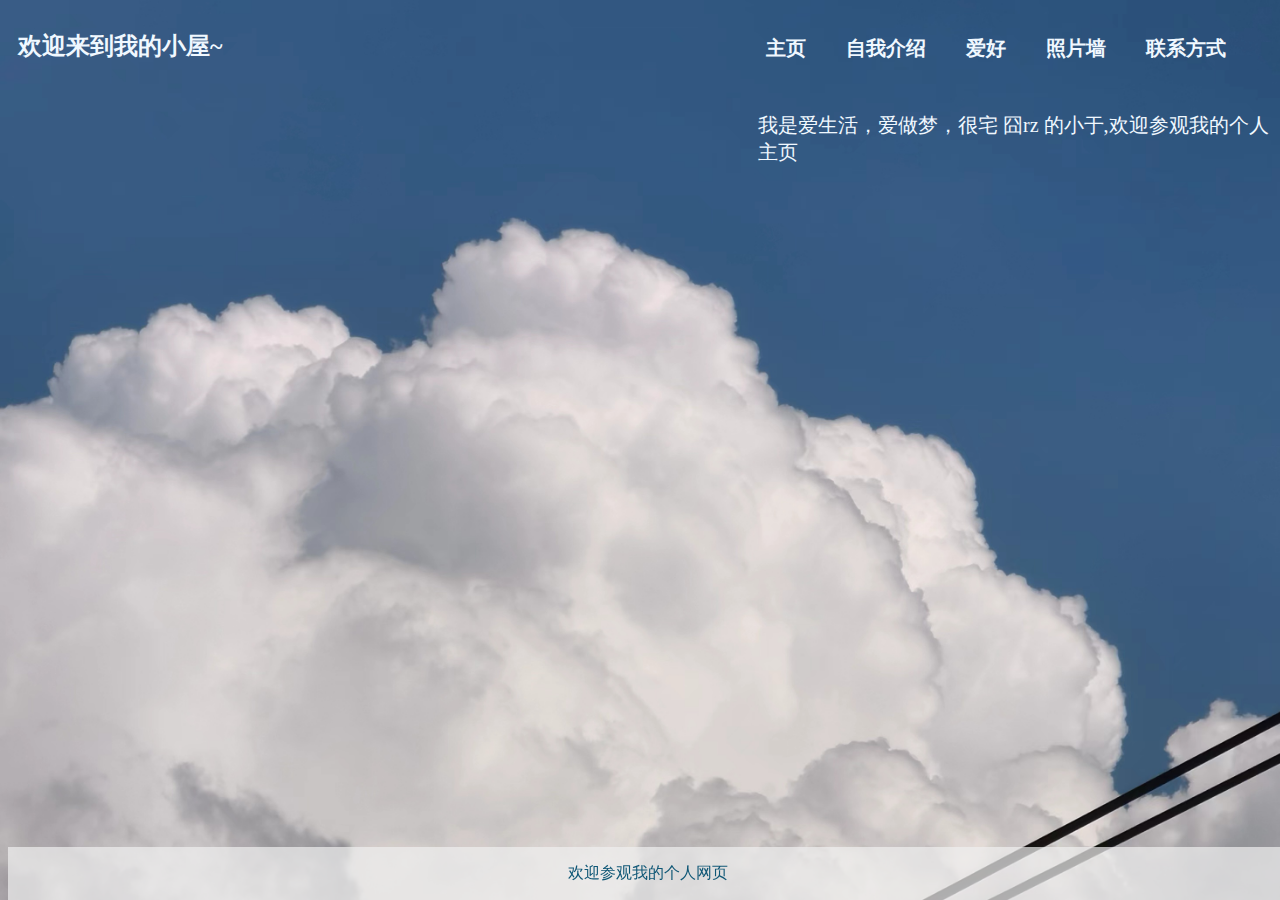
<file: index.html>
<!-- 主页展示导入语 以及导航 -->
<!-- 盒元素布局 -->
<html>
    <head>
        <title>我的小屋</title>
        <link rel="stylesheet" type="text/css" href="./home/index.css">
    </head>

    <body>
        <!-- 页眉区 -->
        <div class="header">
            <div class="logo">
                <h2>欢迎来到我的小屋~</h2>
            </div>
        </div>

        <!-- 导航区 -->
        <!-- 添加连接 -->
        <div class="navigation">
            <p><span><a href=./index.html >主页</a></span></p>
            <p><span><a href=./introduction.html >自我介绍</a></span></p>
            <p><span><a href=./hobby.html>爱好</a></span></p>
            <p><span><a href=./photo.html>照片墙</a></span></p>
            <p><span><a href=./discussion.html>联系方式</a></span></p>
        </div>

        <div class="text">
            <p>我是爱生活，爱做梦，很宅 囧rz 的小于,欢迎参观我的个人主页</p>
        </div>
            <!-- 页脚区 -->
        <div class="footer">
            <p>欢迎参观我的个人网页</p>
        </div>
    </body>


    </html>
</file>
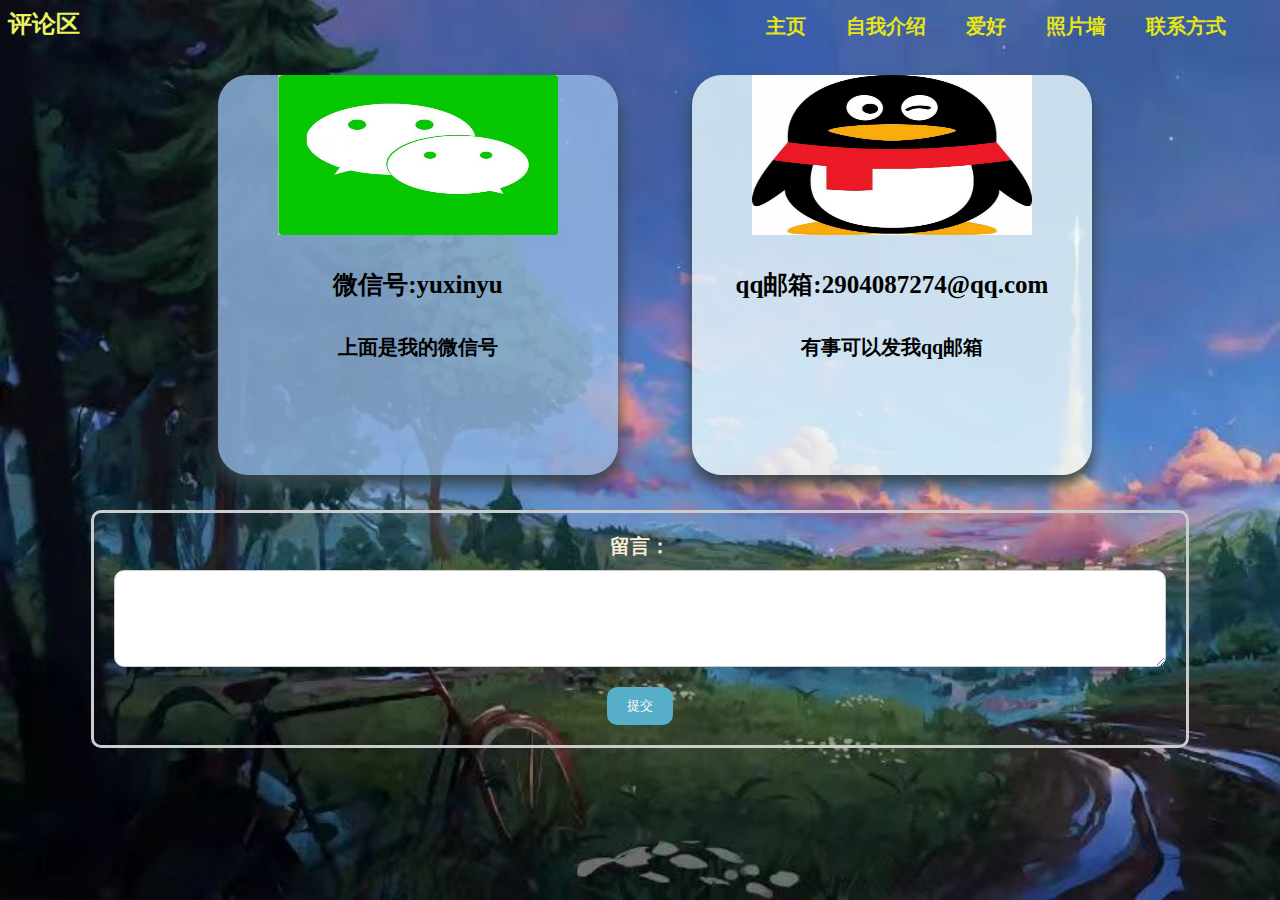
<file: discussion.html>
<!-- 讨论区-->
<html>
    <head>
        <title>评论区</title>
        <link rel="stylesheet" type="text/css" href="./discussion/discussion.css">
    </head>
    
<!-- 使用盒模型布局 将div设置为inline-block，使两个div元素并排 -->
    <body>
        <div class="header">
            <h2>评论区</h2>
        </div>
        
        <!-- 导航区 -->
        <!-- 添加连接 -->
        <div class="navigation">
            <p><span><a href=./index.html >主页</a></span></p>
            <p><span><a href=./introduction.html >自我介绍</a></span></p>
            <p><span><a href=./hobby.html>爱好</a></span></p>
            <p><span><a href=./photo.html>照片墙</a></span></p>
            <p><span><a href=./discussion.html>联系方式</a></span></p>
        </div>

        <!-- 创建评论区 -->
        <div class="content">
            <!-- 联系方式 -->
            <div class="content-contact">
                <div id="wechat">
                    <img src="./discussion/image/wechat.jpg"alt="微信logo">
                    <div id="wechat-text">
                        <h4>微信号:yuxinyu</h4>
                        <p>上面是我的微信号</p>
                    </div>
                </div>
                <div id="qq">
                    <img src="./discussion/image/qq.jpg"alt="qqlogo">
                    <div id="qq-text">
                        <h4>qq邮箱:2904087274@qq.com</h4>
                        <p>有事可以发我qq邮箱</p>
                    </div>
                </div>
            </div>
            <!-- 评论区-表单 -->
            <div class="footer-form">
                <form>
                    <!-- 五行留言区 -->
                    <label for="message">留言：</label>
                    <textarea id="message" name="message" rows="5"></textarea>

                    <button type="submit">提交</button>
                </form>
            </div>  
        </div>

    </body>

</html>
</file>
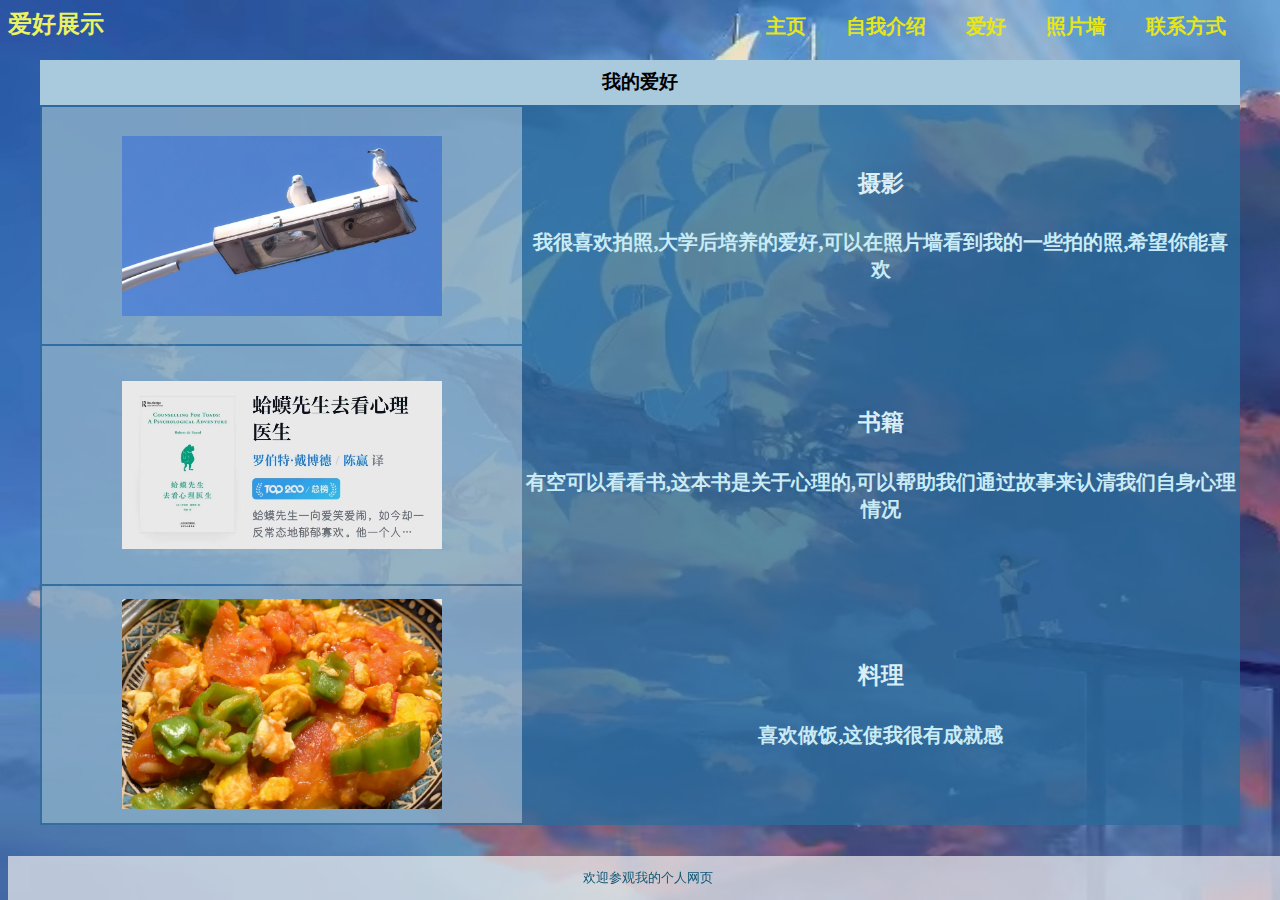
<file: hobby.html>
<!-- 使用表格布局 -->
<html>
    <head>
        <title>爱好</title>
        <link rel="stylesheet" type="text/css" href="./hobby/hobby.css">
    </head>
    <body>
        <!-- 头部部分 -->
        <div class="header">
            <h2>爱好展示</h2>
        </div>
        
        <!-- 导航区 -->
        <!-- 添加连接 -->
        <div class="navigation">
            <p><span><a href=./index.html >主页</a></span></p>
            <p><span><a href=./introduction.html >自我介绍</a></span></p>
            <p><span><a href=./hobby.html>爱好</a></span></p>
            <p><span><a href=./photo.html>照片墙</a></span></p>
            <p><span><a href=./discussion.html>联系方式</a></span></p>
        </div>

        <!-- 内容区 -->
        <div class="content">
            <div class="content-header">
                <h3>
                    我的爱好
                </h3>
            </div>


             <!-- 制作3*2的表格 -->
            <table class="content-table" style="table-layout: fixed">
                <!-- 第一行表格 -->
                <tr class="content-table-tr">
                    <td class="content-table-img">
                        <img src="./hobby/image/摄影2.jpg" alt="此处是摄影的图片">
                    </td>
                    <td class="content-table-text">
                        <!-- 填文字 -->
                        <h4>摄影</h4>
                        <p>我很喜欢拍照,大学后培养的爱好,可以在照片墙看到我的一些拍的照,希望你能喜欢</p>
                    </td>
                </tr>

                <!-- 表格第二行 -->
                <tr class="content-table-tr">
                    <td class="content-table-img">
                        <img src="./hobby/image/书.jpg" alt="此处是书的图片">
                    </td>
                    <td class="content-table-text">
                        <h4>书籍</h4>
                        <p>有空可以看看书,这本书是关于心理的,可以帮助我们通过故事来认清我们自身心理情况</p>
                        </td>
                </tr>

                <!-- 表格第三行 -->
                <tr class="content-table-tr">
                    <td class="content-table-img">
                        <img src="./hobby/image/做饭.jpg" alt="此处是做饭的图片">
                    </td>
                    <td class="content-table-text">
                        <!-- 填文字 -->
                        <h4>料理</h4>
                        <p>喜欢做饭,这使我很有成就感</p> 
                    </td>
                </tr>
            </table>


        </div>
        <!-- 页脚区 -->
        <div class="footer">
            <p>欢迎参观我的个人网页</p>
        </div>
    </body>
</html>
</file>
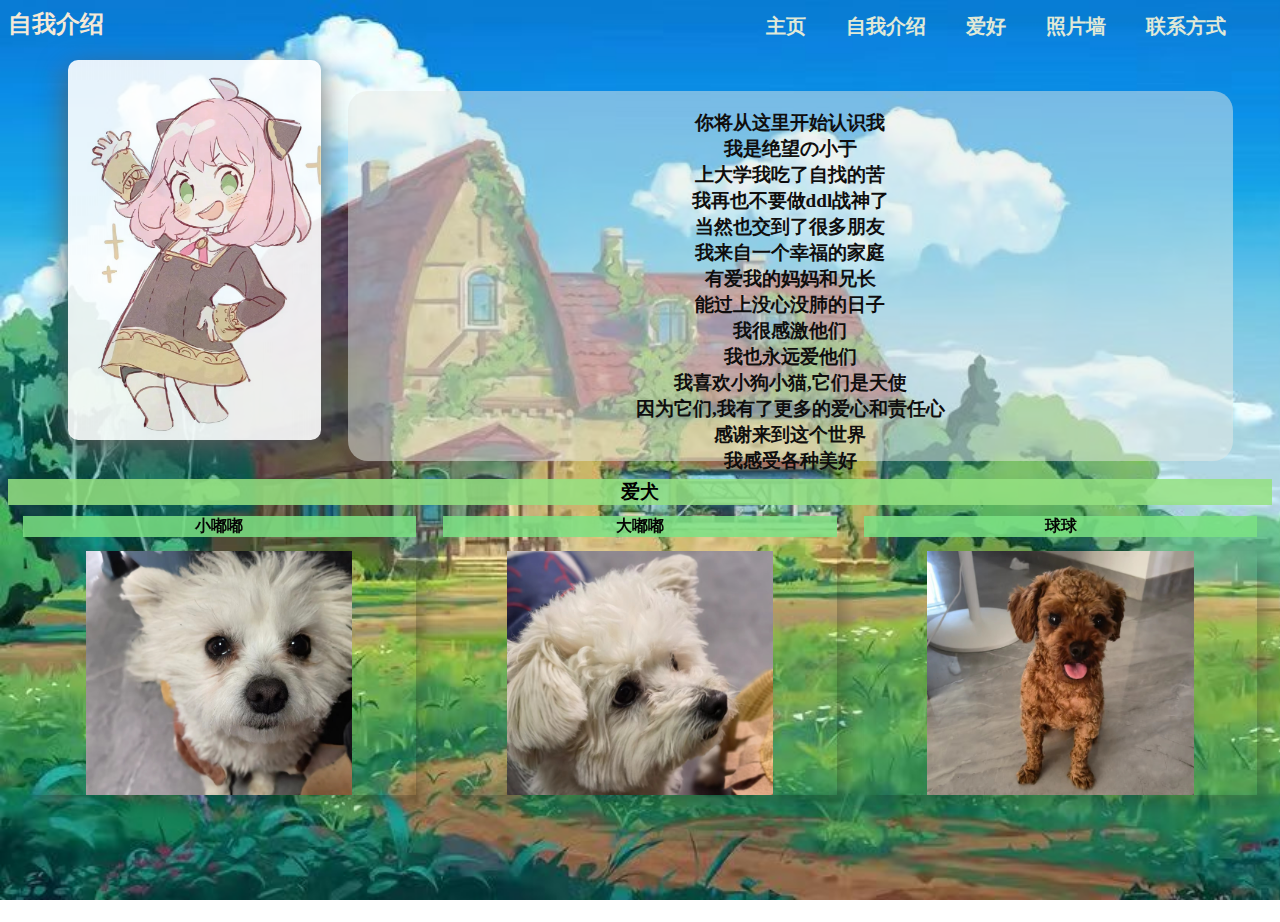
<file: introduction.html>
<!-- 自我介绍 -->
<!-- 内容区是盒模型布局，页脚区是表格型布局，然后加上图片翻转效果 -->
<html>
    <head>
        <title>自我介绍</title>
        <link rel="stylesheet" type="text/css" href="./introduction/introduction.css">
    </head>

    <body>
        <div class="header">
            <h2>自我介绍</h2>
        </div>
        
        <!-- 导航区 -->
        <!-- 添加连接 -->
        <div class="navigation">
            <p><span><a href=./index.html >主页</a></span></p>
            <p><span><a href=./introduction.html >自我介绍</a></span></p>
            <p><span><a href=./hobby.html>爱好</a></span></p>
            <p><span><a href=./photo.html>照片墙</a></span></p>
            <p><span><a href=./discussion.html>联系方式</a></span></p>
        </div>


        <!-- 中间内容区 -->
        <div class="content">
            <!-- 左边放一张图片，右边放自我介绍，自我介绍的div属性float：right -->
            <div class="content-img">
                <img src="./introduction/image/intro-img.jpg" alt="introduction image"> 
            </div>
            <div class="content-text">
                <p>
                    你将从这里开始认识我<br>我是绝望の小于<br>上大学我吃了自找的苦<br>我再也不要做ddl战神了<br>当然也交到了很多朋友<br>我来自一个幸福的家庭<br>有爱我的妈妈和兄长
                    <br>能过上没心没肺的日子<br>我很感激他们<br>我也永远爱他们
                    <br>我喜欢小狗小猫,它们是天使<br>因为它们,我有了更多的爱心和责任心<br>感谢来到这个世界<br>我感受各种美好
                </p>

            </div>
        </div>

        <!-- 底部区域，分为三个部分 ，三个图片做翻转效果，背面加上渐变效果，卡片加上阴影-->
        <div class="header-dog">
            <h3>爱犬</h3>
        </div>

        <!-- 给图片加上翻转，然后出现文字 -->
        <table class="footer">
            <tbody>
                <tr>
                <td>
                    <!-- 第一个翻转图片 -->
                    <div class="flip-card">
                        <div class="flip-card-inner">
                            <div class="flip-card-front" id="xiaodudu">
                                <p class="text">小嘟嘟</p>
                            </div>
                            <!-- 图片翻转后的文字 -->
                            <div class="flip-card-back">
                            <p>第一位登场的小狗是小嘟嘟<br>她实在是太卡爱啦<br>眼睛像水灵灵黑葡萄<br>是个甜妹哦</p>   
                            </div>
                        </div>
                    </div>
                </td>  
                  <!--第二个翻转图片  -->
                <td> 
                    <div class="flip-card">
                        <div class="flip-card-inner">
                            <div class="flip-card-front" id="dadudu">
                                <p class="text">大嘟嘟</p>
                            </div>
                            <div class="flip-card-back">
                             <p>第二个登场的是大嘟嘟<br>如你所见<br>大嘟嘟和小嘟嘟是兄妹<br>
                            但是性子有点被养歪了<br>喜欢欺负别的小狗Orz<br>除此之外他还是个大胃王哈哈。</p>   
                            </div>
                        </div> 
                    </div>
                </td> 
                  <!--第三个翻转图片 -->
                <td> 
                    <div class="flip-card">
                        <div class="flip-card-inner">
                            <div class="flip-card-front" id="qiuqiu">
                                <p class="text">球球</p>
                            </div>
                            <div class="flip-card-back">
                                <p>这只狗狗对生活的品质要求很高<br>喜欢睡在沙发上或者地毯上<br>或者我的腿上<br>喜欢晒太阳<br>喜欢吃蔬菜</p>   
                            </div>
                        </div>
                    </div>
                </td>    
                </tr>
            </tbody>
        </table>
        

    </body>
</html>
</file>
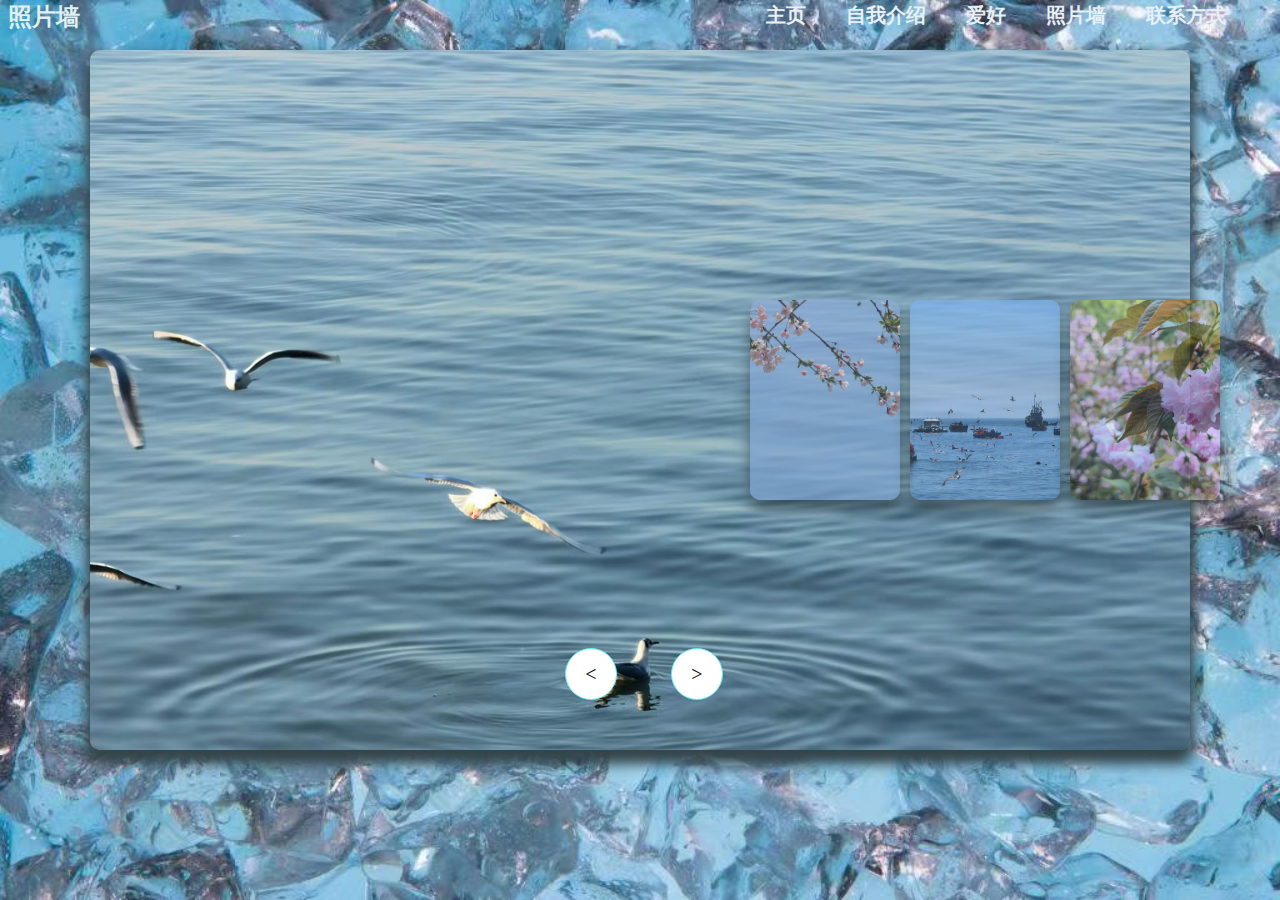
<file: photo.html>
<!-- 展示照片 -->
<!-- 盒元素布局 ,轮播图片效果使用了js-->
<html>
    <head>
        <title>照片墙</title>
        <link rel="stylesheet" type="text/css" href="./photo-album/photo.css">
        
    </head>
    
    <body>
        <div class="header">
            <h2>照片墙</h2>
        </div>
        
        <!-- 导航区 -->
        <!-- 添加连接 -->
        <div class="navigation">
            <p><span><a href=./index.html >主页</a></span></p>
            <p><span><a href=./introduction.html >自我介绍</a></span></p>
            <p><span><a href=./hobby.html>爱好</a></span></p>
            <p><span><a href=./photo.html>照片墙</a></span></p>
            <p><span><a href=./discussion.html>联系方式</a></span></p>
        </div>

        <!-- 内容区 -->
        <div class="content">
            <!-- 轮播图片 -->
            <div class="slide-container">
                <div class="slide">
                    <!-- 放图片以及文字 -->
                    <div class="item" style="background-image: url(./photo-album/image/图片1.jpg);">
                        <div class="item-text">
                            <p>落日</p>
                            <button>more</button>
                        </div>
                    </div>

                    <div class="item" style="background-image: url(./photo-album/image/图片2.jpg);">
                        <div class="item-text">
                            <p>水鸟</p>
                            <button>more</button>
                        </div>
                    </div>

                    <div class="item" style="background-image: url(./photo-album/image/图片3.jpg);">
                        <div class="item-text">
                            <p>早春</p>
                            <button>more</button>
                        </div>
                    </div>

                    <div class="item" style="background-image: url(./photo-album/image/图片4.jpg);">
                        <div class="item-text">
                            <p>大连海边</p>
                            <button>more</button>
                        </div>
                    </div>
                    
                    <div class="item" style="background-image: url(./photo-album/image/图片5.jpg);">
                        <div class="item-text">
                            <p>晚樱</p>
                            <button>more</button>
                        </div>
                    </div>
                    
                    <div class="item" style="background-image: url(./photo-album/image/图片6.jpg);">
                        <div class="item-text">
                            <p>绿湖</p>
                            <button>more</button>
                        </div>
                    </div>
                    

                </div>

                <!-- 按钮 -->
                <div class="botton">
                    <div class="botton-style">&lt;</div>
                    <div class="botton-style">&gt;</div>    
                </div>

            </div>    
        </div>
       
        <script src="./photo-album/slideshow.js"></script>


    </body>
    

</html>
</file>
<file: home/index.css>
/* 设置主页背景颜色 */
body{
    background-image: url("./image/背景.jpg");
    background-repeat: no-repeat;
    background-size: cover;
}

.header{
    /* 设置字体格式 */
    font-weight: bold;
    color: aliceblue;

    margin-top: 30px;
    margin-left: 10px;

}

/* 导航区样式 */
.navigation{
    width: 40%;
    height: 50px;
    /* background-color: darkgreen; */
    border-radius: 3px;
    display: flex;
    gap:40px;
    margin-left: 900px;
    margin-top: -67px;

    float:right;

}
/* 导航区文本样式 */
.navigation p {
    font-family: 'Franklin Gothic Medium', 'Arial Narrow', Arial, sans-serif;
    font-size: 20px;
    font-weight: bold;
    color: aliceblue;
}
/* 去掉链接样式 */
.navigation p a {
    color: aliceblue;
    text-decoration:none;
}

.text{
    font-size: 20px;
    color:aliceblue;

    margin-left: 750px;
    margin-top: 50px;
}

/* 页脚区样式 */
.footer{
    background-color: rgba(240,240, 240, 0.7);
    width: 100%;
    height:fit-content;
    
    /* 将页脚固定在页面底部 */
    margin-bottom: 0;
    position: fixed;
    bottom: 0;
    text-align: center;
}

.footer p{
    color:rgb(15, 87, 118) ;
    font-weight: 20px;
}
</file>
<file: discussion/discussion.css>
/* 设置大背景 */
body{
    background-image: url("./image/大背景.jpg");
    background-repeat: no-repeat;
    background-size: cover;
}

.header{
    height: fit-content;        
    width: fit-content;
    margin: 10px,10px,15px,25px;
    color: rgb(235, 243, 97);
}


.header h2{
    text-align: center;
}

/* 导航区样式 */
.navigation{
    width: 40%;
    height: 50px;
    /* background-color: darkgreen; */
    border-radius: 3px;
    display: flex;
    gap:40px;
    margin-left: 900px;
    margin-top: -67px;

    float:right;

}

.navigation p {
    font-family: 'Franklin Gothic Medium', 'Arial Narrow', Arial, sans-serif;
    font-size: 20px;
    font-weight: bold;
}

/* 设置导航区链接样式 */
.navigation p a {
    color: rgb(230, 230, 23);
    text-decoration:none;
}


/* 以下为内容区 */
.content{
    height: 400px;
 
}

/* 内容区-联系方式 */
.content-contact{
    /* 两个子元素居中对齐 */
    text-align: center;
}

#wechat{
    background-color: rgba(149, 186, 230, 0.8);
    display: inline-block;
    height: 100%;
    width: 400px;
    /* 两个联系区的水平竖直距离 */
    margin: 15px 50px;
    /* 添加效果 */
    border-radius: 30px;
    box-shadow: 0 10px 15px #34454a;
}

/* 设置联系区图片格式 */
#wechat img{
    height: 40%;
    width: 70%;
   /* 将img设置为块属性 */
    display: block;
    margin: auto;
}
/* 设置文字部分 */
#wechat-text h4{
    font-size: 25px;
}
#wechat-text p{
    font-size: 20px;
    font-weight: bold;
}

#qq{
    background-color:rgba(236, 252, 255, 0.8);
    display: inline-block;

    height: 100%;
    width: 400px;
    border-radius: 30px;
    margin: 15px 20px;
    box-shadow: 0 10px 15px #34454a;

}
#qq img{
    height: 40%;
    width: 70%;

    display: block;
    margin: auto;
}

#qq-text h4{
    font-size: 25px;
}

#qq-text p{
    font-size: 20px;
    font-weight: bold;
}

/* 设置留言区格式 */
.footer-form{
    width: 90%;
    height: 150px;
    margin: 5px auto;

    text-align: center;
}

/* 设置表单格式 */
form {
    display: flex;
    flex-direction: column;
    align-items: center;
    justify-content: center;
    margin: 20px;
    padding: 20px;
    border: 3px solid #ccc;
    border-radius: 10px;
  }
  
  /* 留言标签，设置为块元素，距离底部元素10像素 */
  label {
    display: block;
    margin-bottom: 10px;
    font-weight: bold;
    font-size: 20px;
    color: antiquewhite;
  }
  
  /* 设置多行文本输入框格式 */
  textarea {
    width: 100%;
    padding: 10px;
    margin-bottom: 20px;
    border: 1px solid #ccc;
    border-radius: 10px;
  }
  
  /* 设置提交按钮格式 */
  button[type="submit"] {
    background-color: #57aec8;
    color: white;
    padding: 10px 20px;
    border: none;
    border-radius: 10px;
    cursor: pointer;
  }
  /* 设置鼠标选中样式 ，当鼠标悬停在type值为submit的button元素时 的样式*/
  button[type="submit"]:hover {
    background-color: #3e8b8e;
  }
</file>
<file: hobby/hobby.css>
body{
    background-image: url("./image/大背景.jpg");
    background-repeat: no-repeat;
    background-size: cover;
}

.header{
    height: fit-content;        
    width: fit-content;
    margin: 10px,10px,15px,25px;
    color: rgb(235, 243, 97);
}

.header h2{
    text-align: center;
}

/* 导航区样式 */
.navigation{
    width: 40%;
    height: 50px;
    /* background-color: darkgreen; */
    border-radius: 3px;
    display: flex;
    gap:40px;
    margin-left: 900px;
    margin-top: -67px;

    float:right;

}

.navigation p {
    font-family: 'Franklin Gothic Medium', 'Arial Narrow', Arial, sans-serif;
    font-size: 20px;
    font-weight: bold;
}

/* 设置导航区链接样式 */
.navigation p a {
    color: rgb(230, 230, 23);
    text-decoration:none;
}

.content{
    width:95%;
    height: 800px;
    margin: auto;
}

/* 内容首部，“我的爱好” */
.content-header{
    /* 文本对齐和div元素位置 */
    margin: auto;
    height:45px;
    width: 100%;
    /* 文本水平垂直居中 */
    display: flex;
    align-items: center;
    justify-content: center;

    background-color: rgb(169, 202, 221);
}

/* 设置table的大小 */
.content-table{
    width:100%;
    height: 90%;
    background-color:  rgba(44, 108, 156, 0.789);

}

/* 设置表的每一行的大小 */
.content-table-tr{
    width: 100%;
    height: 33%;
}

/* 设置表内图片格式 */
.content-table-img{
    width: 40%;
    background-color: rgba(237, 243, 247, 0.4);
}

.content-table-img img{
    max-width: 320px;
    max-height: 250px;
}

/* 设置表格文字内容格式 */
.content-table-text h4{
    font-size: 23px;
    font-weight: bold;
    color: rgb(218, 238, 245);
}
.content-table-text p{
   font-size: 20px;
   font-weight: bold;
   color: rgb(201, 235, 245);
}

td{
    text-align: center;
    vertical-align: middle;
}

/* 页脚区样式 */
.footer{
    background-color: rgba(240,240, 240, 0.7);
    width: 100%;
    height:min-content;
    
    /* 将页脚固定在页面底部 */
    margin-bottom: 0;
    position: fixed;
    bottom: 0;
    text-align: center;
}

.footer p{
    color:rgb(15, 87, 118) ;
    font-size:small;
}
</file>
<file: introduction/introduction.css>
body{
    background-image: url("./image/大背景3.jpg");
    background-repeat: no-repeat;
    background-size: cover;
}


.header{
    height: fit-content;
    width: fit-content;
    margin: 10px,10px,15px,25px;
    color: rgb(244, 233, 215);
}



.header h2{
    text-align: center;
}

/* 导航区样式 */
.navigation{
    width: 40%;
    height: 50px;

    border-radius: 3px;
    display: flex;
    gap:40px;
    margin-left: 900px;
    margin-top: -67px;

    float:right;

}

.navigation p {
    font-family: 'Franklin Gothic Medium', 'Arial Narrow', Arial, sans-serif;
    font-size: 20px;
    font-weight: bold;
}

/* 设置导航区链接样式 */
.navigation p a {
    color: rgb(224, 233, 215);
    text-decoration:none;
}


/* 内容区 */
.content{
    height: 400px;

    margin-top: 50px;
    margin:15px auto;


}


.content-img{
    height: 380px;
    width: 20%;
    display: inline-block;

    margin-left: 60px;


}

.content-img img{
    width: 100%;
    height: 100%;
    opacity: 0.9;

    border-radius: 10px;
    box-shadow: 0 10px 30px #5f5b5b;
}

.content-text{
    height: 370px;
    width: 70%;

    display: inline-block;
    text-align: center;

    background-color:rgba(229, 234, 229, 0.5);
    margin-top: -349px;

    margin-left: 340px;

    border-radius: 20px;


}

.content-text p{
    color: rgb(15, 14, 14);
    font-size: 1.2em;
    font-weight: bold;
}

/* 表格元素格式 */
tbody{
    height: 100%;
    width:100%;
    display: table-row-group;
    vertical-align: middle;
}

tr{
    height: 100%;
    width:100%;
    display:table-row;
    vertical-align: inherit;
}

td{
    width:33%;
    height:100%;
    display: table-cell;
    vertical-align: inherit;
}


/* 第二个区域 小狗*/
.header-dog{
    background-color: rgb(148, 225, 129,0.86);

    text-align: center;
}


/* 底部区域样式 */
.footer{
    height:300px;
    width: 100%;  
    margin-bottom: -30px;  
}

.text{
    background-color:rgb(123, 226, 132,0.85);
    height:fit-content;
    width:400px;
    margin-top: -35px;

    font-weight: bold;


}


/* 翻转图片样式 */
.flip-card{
    width:100%;
    height:90%;
    /* 设置3d效果，设置在3D容器的父元素上 perspective控制3d元素的大小和位置 */
    perspective: 1000px;
    font-family:sans-serif;
    border-radius: 10px;

}
/* 翻转卡片容器 */
.flip-card-inner{
    position: relative;
    width: 100%;
    height: 100%;
    text-align: center;
    transition: transform 0.8s;
    transform-style: preserve-3d;

}

/* 鼠标悬停在卡片上，卡片绕Y轴旋转180度 */
.flip-card:hover .flip-card-inner {
    transform: rotateY(180deg);
  }

  /* 给卡片设置阴影 */
  /* 翻转卡片的前面 */
.flip-card-front{
    /* 设置阴影 */
    box-shadow: 10px 10px 14px 0 rgba(0,0,0,0.2);
    position:absolute;

    display: flex;
    /* flex项对齐到中间位置 */
    justify-content:center;
    height: 100%;
    width:100%;

    /* 设置翻转图片背面不可见 */
    -webkit-backface-visibility: hidden;
    backface-visibility: hidden;

    /* 设置字体 背景*/
    color: rgb(5, 5, 5);

}

/* 翻转卡片的背面 */
.flip-card-back{
    box-shadow: 10px 10px 20px 20px rgba(0,0,0,0.2);
    position:absolute;

    
    /* 设置翻转图片背面不可见 */
    -webkit-backface-visibility: hidden;
    backface-visibility: hidden;

    display: flex;
    /* flex项对齐到中间位置 */
    justify-content:center;
    align-items: center;
    height: 100%;
    width:100%;

    background: linear-gradient(120deg, rgb(172, 226, 139) 30%, rgb(151, 226, 125) 78%,
    rgb(138, 217, 78) 40%, rgb(155, 202, 119) 65%);

    transform: rotateY(180deg); 
}

.flip-card-back p{
    line-height: 1.2em;
}

td{padding: 1%;}

/* 设置第一张翻转图片 */
#xiaodudu{
    background-image:url("./image/小嘟嘟.jpg") ;
    background-repeat: no-repeat;
    background-size: contain;
    background-position: center;
}

/* 设置第二张翻转图片 */
#dadudu{
    background-image:url("./image/大嘟嘟.jpg") ;
    background-repeat: no-repeat;
    background-size: contain;
    background-position: center;
}

/* 设置第三张翻转图片 */
#qiuqiu{
    background-image:url("./image/球球.jpg") ;
    background-repeat: no-repeat;
    background-size:contain;
    background-position: center;
}
</file>
<file: photo-album/photo.css>
body{
    background-image: url("./image/大背景.jpg");
    background-repeat: no-repeat;
    background-size: cover;
}

.header{
    height: fit-content;
    width: fit-content;
    margin-top: -7px;
    color: rgb(225, 240, 241);
}

.header h2{
    text-align: center;
}

/* 导航区样式 */
.navigation{
    width: 40%;
    height: 50px;

    border-radius: 3px;
    display: flex;
    gap:40px;
    margin-left: 900px;
    margin-top: -71px;

    float:right;

}

.navigation p {
    font-family: 'Franklin Gothic Medium', 'Arial Narrow', Arial, sans-serif;
    font-size: 20px;
    font-weight: bold;
}

/* 设置导航区链接样式 */
.navigation p a {
    color: rgb(232, 240, 245);
    text-decoration:none;
}

/* 设置图片的宽度 */
img{
    width: 100%;
}

/* 轮播图片 */
  .slide-container{
        width: 1000px;
        height: 600px;

        /* 页面居中 */
        position: absolute;
        top: 400px;;
        left: 50%;
        transform: translate(-50%,-50%);
        padding:50px;
        box-shadow: 0,30px,50px,rgb(143, 203, 221);

  }

  .slide{
    width:max-content ;
    margin-top: 20px;
  }

  .item{
    background-repeat: no-repeat;
    /* background-size: cover; */
    width: 150px;
    height:200px;
    /* 背景位置设置为中点 */
    background-position: 50%,50%;

    /* 设置为行内块 */
    display: inline-block;
    background-size: cover;

    /*将item元素重叠 */
    position: absolute;
    /* 在Y轴垂直居中 */
    top:50%;
    transform:translateY(-50%) ;
    /* 加圆角 */
    border-radius: 10px;
    /* 加阴影 */
    box-shadow: 0 10px 15px #34454a;
    /* 切换图片延迟时间 */
    transition: .5s;
  }
  
  /* 放大图 */
.item:nth-child(1),.item:nth-child(2){
    /* 从左上角开始 */
    top:0;
    left:0;
    /* 图片铺满 */
    width: 100%;
    height: 100%;

    /* 图形放大后原先的效果取消*/
    transform: translateY(0);

}

.item:nth-child(3){
    left:60%;
    opacity: 0.7;
} 

/* calc 加号两端有空格 */
.item:nth-child(4){
    left: calc(60% + 160px);
    opacity: 0.7;
}
.item:nth-child(5){
    left: calc(60% + 320px);
    opacity: 0.7;
}
/* 第六章图片不显示，透明度为0 */
.item:nth-child(6){
    left: calc(60% + 480px);
    opacity: 0;

} 

/*  处理文字部分*/
.item-text{
    width: fit-content;
    position: absolute;
    top:20%;
    transform: translateY(-50%);
    margin-left: 20px;

    font-size: 30px;
    font-weight: bold;
    color:#f8f6f6;
    /* 小图文字不显示 */
    display: none;

    opacity: 0;
        /* 设置文字动画 1s ，慢进慢出 显示1次 */
    animation: show-itemtext 1S ease-in-out 1 forwards;
}


.item:nth-child(2) .item-text{
    display: block;
}

.item button{
    padding: 10px 10px;
    opacity: 0;
    /* 设置文字动画 1s ，慢进慢出 延时0.3s 显示1次 */
    animation: show-itemtext 1S ease-in-out 0.3s 1 forwards;
}

/* 设置文字动画 */
@keyframes show-itemtext{
    from{
        opacity: 0;
        /* 设置过渡 */
        transform: translateY(100px);
        filter: blur(20px);    
    }
    to{
        opacity: 100%;
        /* 设置过渡 */
        transform: translateY(0);
        filter: blur(0);
    }

}


/* 设置按钮 */
.botton{
    /* width: 100px; */
    position: absolute;
    bottom: 50px;
    margin-left: 400px;
    text-align: center;


}
/* 设置按钮样式 */
.botton-style{
    display: inline-block;
    width: 50px;
    /* height=line-height可以让内容垂直居中 */
    height: 50px;
    line-height: 50px;
    text-align: center;
    border: 1px solid rgb(102, 237, 244);
    background-color: white;
    border-radius: 50%;
    /* 水平方向25px */
    margin: 0 25px;

    font-size: 20px;
}

/* 鼠标选中效果 */
.botton-style:hover{
    cursor: pointer;
    background-color: aliceblue;

}
</file>
